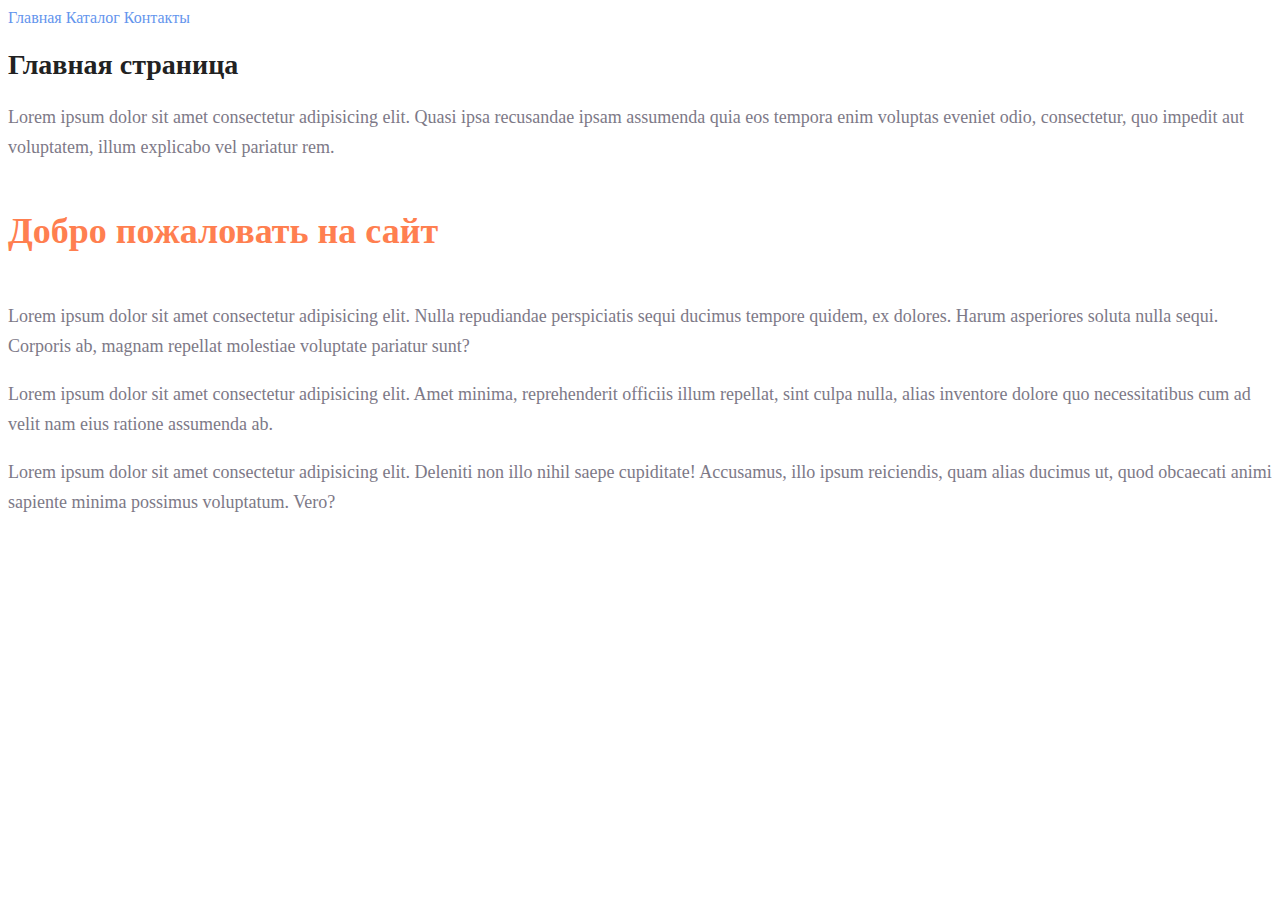
<file: lesson1/homework/index.html>
<!DOCTYPE html>
<html lang="ru">
<head>
    <meta charset="UTF-8">
    <meta name="viewport" content="width=device-width, initial-scale=1.0">
    <title>Главная</title>
    <link rel="stylesheet" href="style/style.css">
</head>
<body>
    <a class="nav_link"  href="index.html">Главная</a>
    <a class="nav_link"  href="catalog/catalog.html">Каталог</a>
    <a class="nav_link"  href="contacts.html">Контакты</a>
    <h1 class="title">Главная страница</h1>
    <p class="text">Lorem ipsum dolor sit amet consectetur adipisicing elit. Quasi ipsa recusandae ipsam assumenda quia eos tempora enim voluptas eveniet odio, consectetur, quo impedit aut voluptatem, illum explicabo vel pariatur rem.</p>
    <h2 class="subtitle">Добро пожаловать на сайт</h2>
    <p class="text">Lorem ipsum dolor sit amet consectetur adipisicing elit. Nulla repudiandae perspiciatis sequi ducimus tempore quidem, ex dolores. Harum asperiores soluta nulla sequi. Corporis ab, magnam repellat molestiae voluptate pariatur sunt?</p>
    <p class="text">Lorem ipsum dolor sit amet consectetur adipisicing elit. Amet minima, reprehenderit officiis illum repellat, sint culpa nulla, alias inventore dolore quo necessitatibus cum ad velit nam eius ratione assumenda ab.</p>
    <p class="text">Lorem ipsum dolor sit amet consectetur adipisicing elit. Deleniti non illo nihil saepe cupiditate! Accusamus, illo ipsum reiciendis, quam alias ducimus ut, quod obcaecati animi sapiente minima possimus voluptatum. Vero?</p>
    
</body>
</html>
</file>
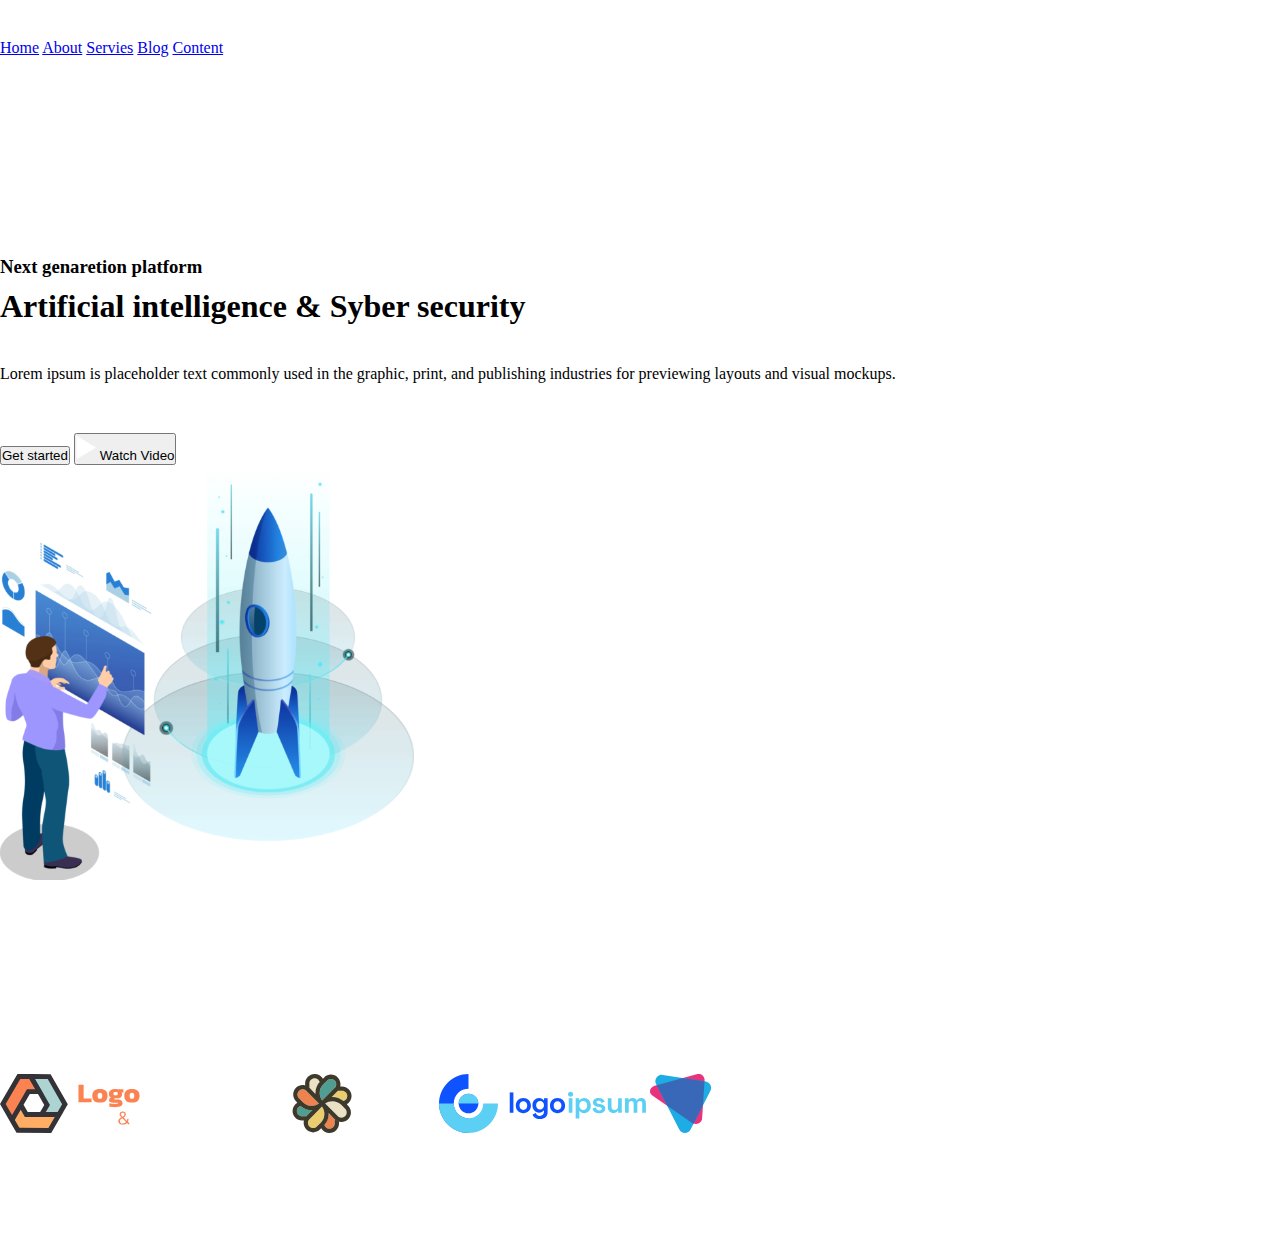
<file: lesson6/classwork/index.html>
<!DOCTYPE html>
<html lang="ru">

<head>
    <meta charset="UTF-8">
    <meta name="viewport" content="width=device-width, initial-scale=1.0">
    <title>maket</title>
    <link rel="stylesheet" href="styles.css">
</head>

<body>
    <div class="top">
        <div class="header">
            <a class="header__link" href="#">Home</a>
            <a class="header__link" href="#">About</a>
            <a class="header__link" href="#">Servies</a>
            <a class="header__link" href="#">Blog</a>
            <a class="header__link" href="#">Content</a>
        </div>
        <div class="top__content">
            <div class="top__info">
                <h3 class="subtitle">Next genaretion platform</h3>
                <h1 class="title">Artificial intelligence & Syber security</h1>
                <p class="text">Lorem ipsum is placeholder text commonly used in the graphic, print, and publishing
                    industries for
                    previewing layouts and visual mockups.</p>
                <div class="top__button">
                    <button class="button">Get started</button>
                    <button class="button">
                        <svg width="20" height="25" viewBox="0 0 20 25" fill="none" xmlns="http://www.w3.org/2000/svg">
                            <path d="M20 12.5L0.500001 24.1913L0.500002 0.808657L20 12.5Z" fill="white" />
                        </svg>
                        Watch Video</button>
                </div>
            </div>
            <img src="img/9 1.svg" alt="top__content__img">
        </div>
        <div class="top__logo">
            <img src="img/logo1.svg" alt="logo_img">
            <img src="img/logo2.svg" alt="logo_img">
            <img src="img/logo3.svg" alt="logo_img">
            <img src="img/logo4.svg" alt="logo_img">
        </div>
    </div>
</body>

</html>
</file>
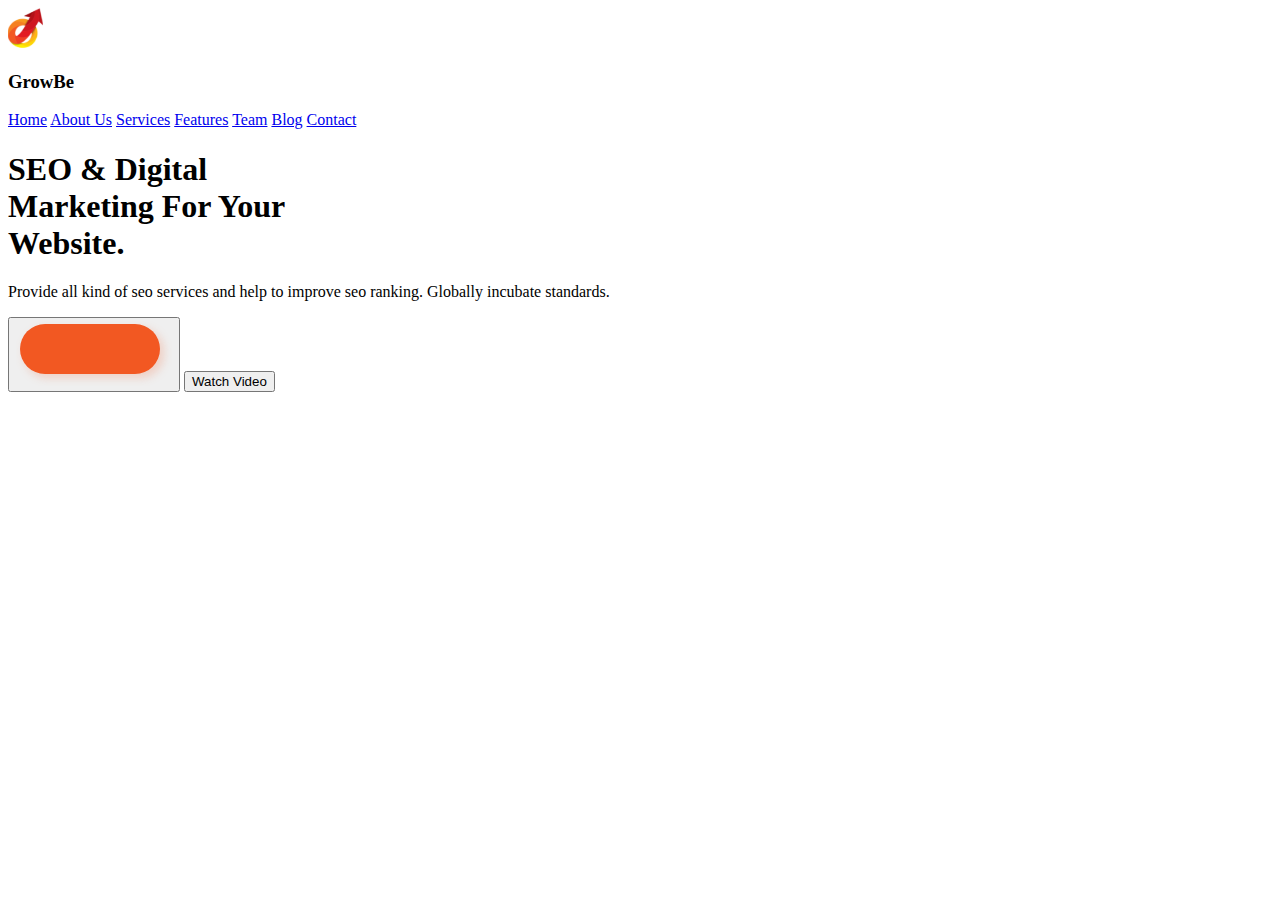
<file: lesson6/homework/index.html>
<!DOCTYPE html>
<html lang="en">
<head>
    <meta charset="UTF-8">
    <meta name="viewport" content="width=device-width, initial-scale=1.0">
    <title>Document</title>
</head>
<body>
    <div class="top">
        <div class="header">
            <div class="logo">
                <img src="img/logo__top.svg" alt="logo_top_img"> 
                <h3>GrowBe</h3>
            </div>
            <div class="menu">
                <a class="header__link" href="#">Home</a>
                <a class="header__link" href="#">About Us</a>
                <a class="header__link" href="#">Services</a>
                <a class="header__link" href="#">Features</a>
                <a class="header__link" href="#">Team</a>
                <a class="header__link" href="#">Blog</a>
                <a class="header__link" href="#">Contact</a>
            </div>
           <div class="top__content">
                <h1 class="title">
                    SEO & Digital <br />
                    Marketing For Your <br />
                    Website.<br />
                </h1>
                <p class="text">Provide all kind of seo services and help to improve
                    seo ranking. Globally incubate standards.</p>
                <div class="top__button">
                    <button class="button"> <img src="img/button.svg" alt="button"></button>
                <button class="button">Watch Video</button>
                </div>
           </div>
        </div>
    </div>
</body>
</html>
</file>
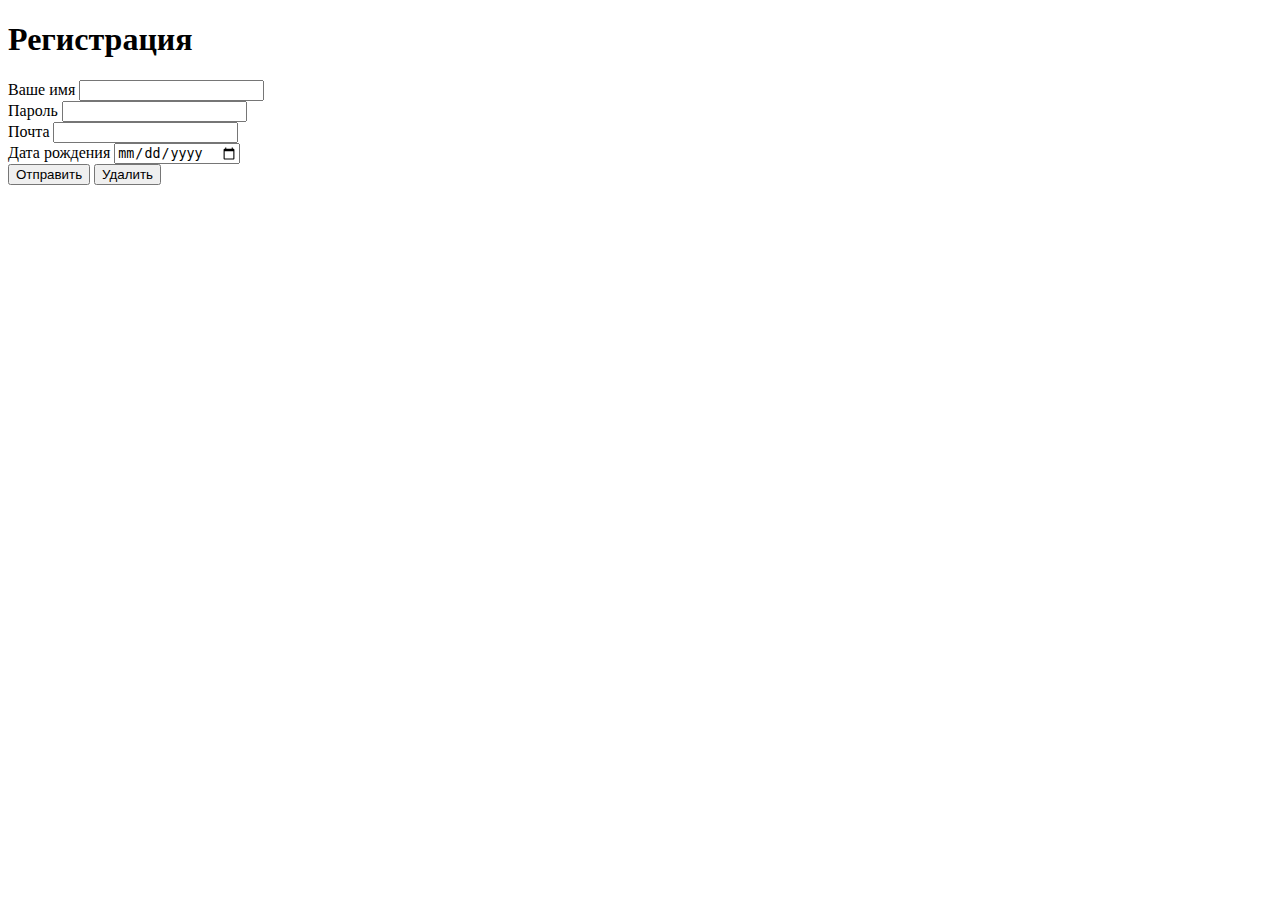
<file: lesson1/classwork/task2/index.html>
<!DOCTYPE html>
<html lang="en">
<head>
    <meta charset="UTF-8">
    <meta name="viewport" content="width=device-width, initial-scale=1.0">
    <title>Document</title>
</head>
<body>
    <h1>Регистрация</h1>
    <form action="#">
        Ваше имя <input type="text"><br>
        Пароль <input type="password"><br>
        Почта <input type="email"><br>
        Дата рождения <input type="date"><br>
        <button type="submit">Отправить</button>
        <button type="reset">Удалить</button>
    </form>
</body>
</html>
</file>
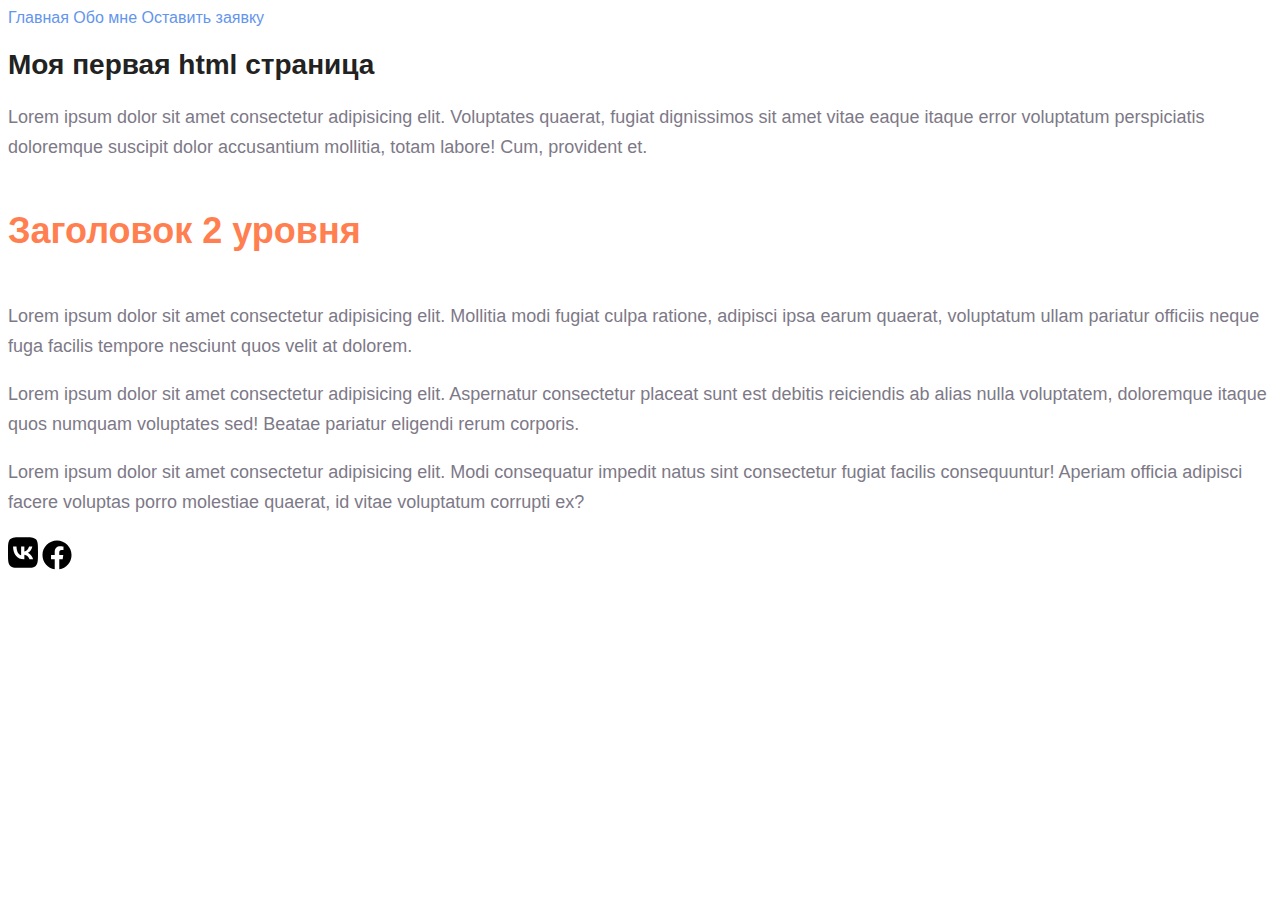
<file: lesson1/classwork/seminar/task1/index.html>
<!DOCTYPE html>
<html lang="ru">
<head>
    <meta charset="UTF-8">
    <meta name="viewport" content="width=device-width, initial-scale=1.0">
    <title>Главная</title>
    <link rel="stylesheet" href="style/style.css">
</head>
<body>
    <a class="nav_link" href="index.html">Главная</a>
    <a class="nav_link" href="info/about.html">Обо мне</a>
    <a class="nav_link" href="form.html">Оставить заявку</a>
    <h1 class="title">Моя первая html страница</h1>
    <p class="text">Lorem ipsum dolor sit amet consectetur adipisicing elit. Voluptates quaerat, fugiat dignissimos sit amet vitae eaque itaque error voluptatum perspiciatis doloremque suscipit dolor accusantium mollitia, totam labore! Cum, provident et.</p>
    <h2 class="subject">Заголовок 2 уровня</h2>
    <p class="text">Lorem ipsum dolor sit amet consectetur adipisicing elit. Mollitia modi fugiat culpa ratione, adipisci ipsa earum quaerat, voluptatum ullam pariatur officiis neque fuga facilis tempore nesciunt quos velit at dolorem.</p>
    <p class="text">Lorem ipsum dolor sit amet consectetur adipisicing elit. Aspernatur consectetur placeat sunt est debitis reiciendis ab alias nulla voluptatem, doloremque itaque quos numquam voluptates sed! Beatae pariatur eligendi rerum corporis.</p>
    <p class="text">Lorem ipsum dolor sit amet consectetur adipisicing elit. Modi consequatur impedit natus sint consectetur fugiat facilis consequuntur! Aperiam officia adipisci facere voluptas porro molestiae quaerat, id vitae voluptatum corrupti ex?</p>
    <a href="https://vk.com/"> <img src="img/vk.svg" alt="Вконтакте" width=" 30"></a>
    <a href="https://www.facebook.com/"> <img src="img/facebook.svg" alt="Facebook" width=" 30"></a>
</body>
</html>
</file>
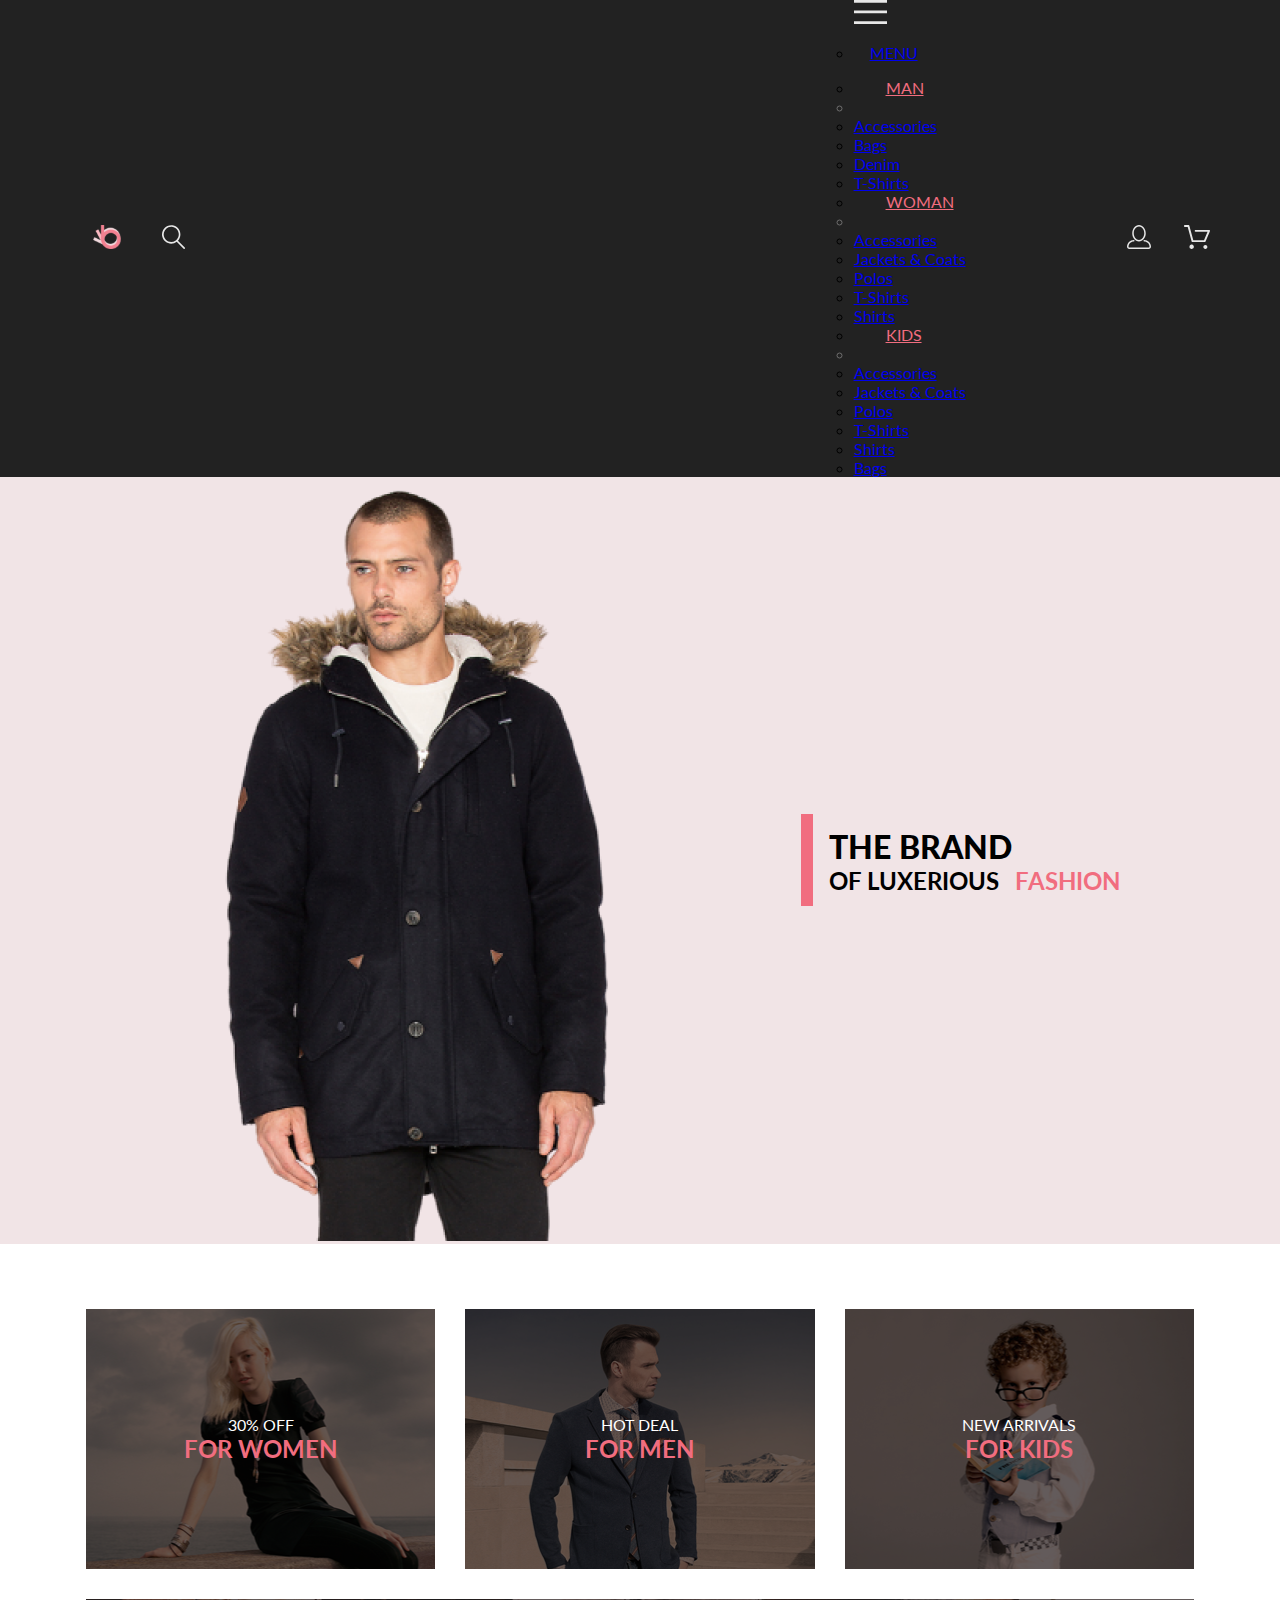
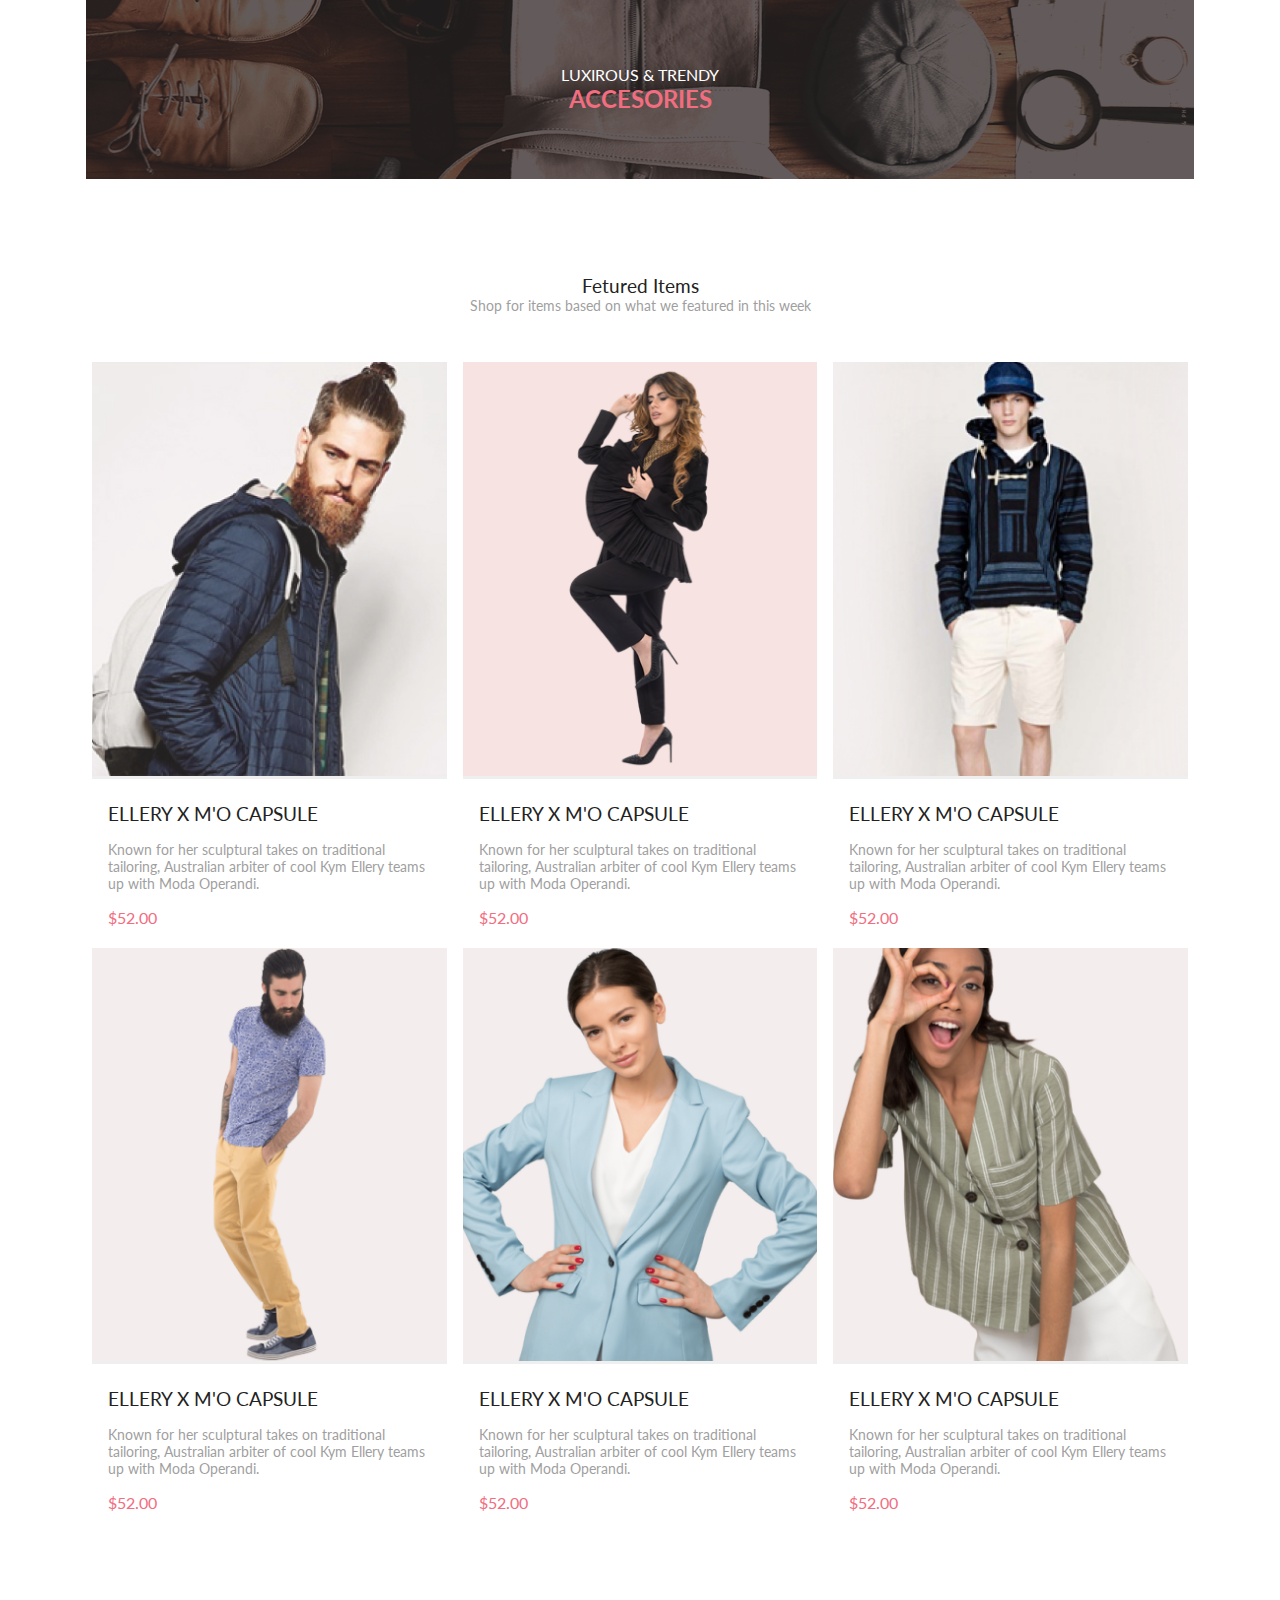
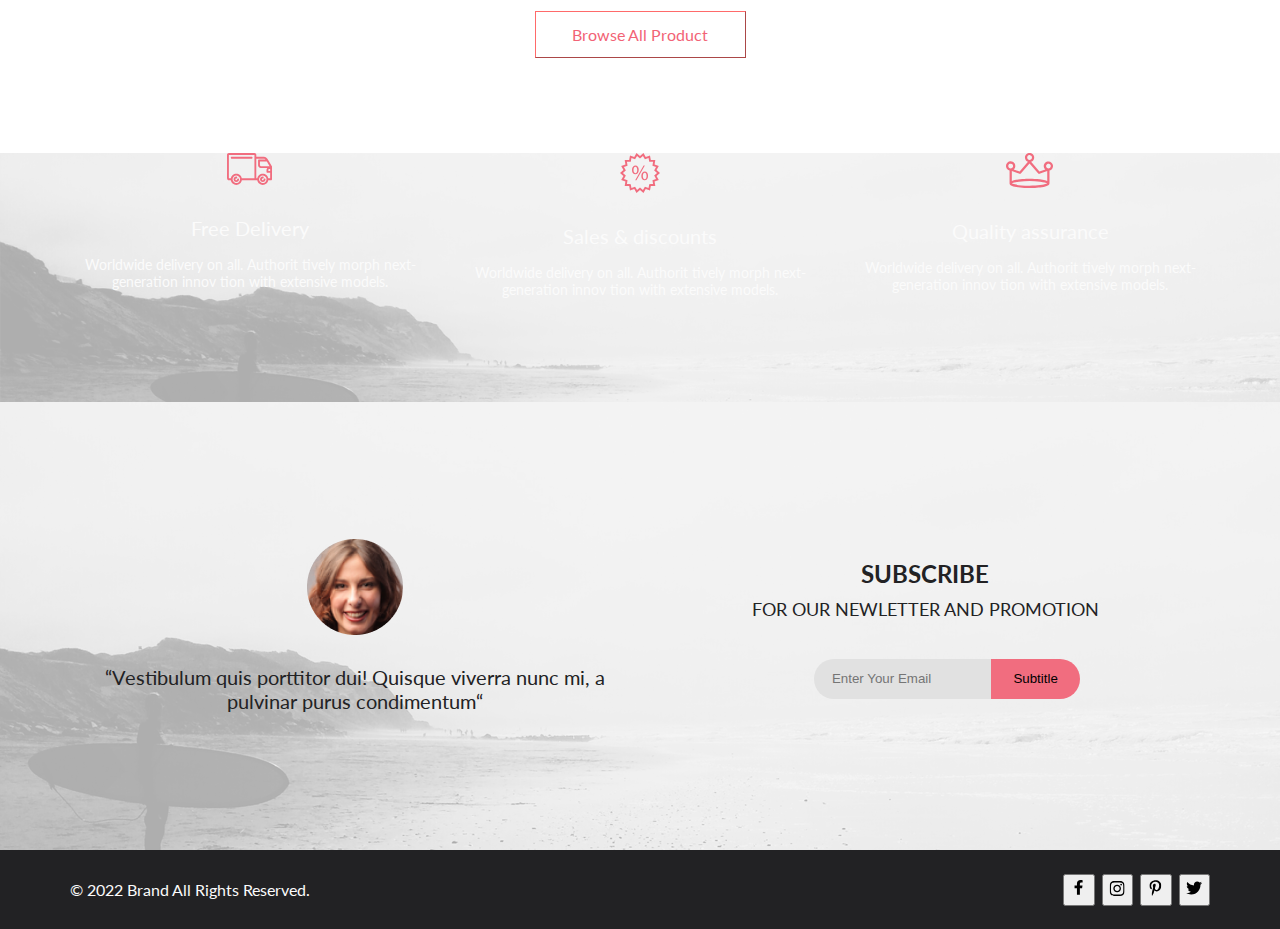
<file: lesson12/inddex.html>
<!DOCTYPE html>
<html lang="en">

<head>
    <meta charset="UTF-8">
    <meta name="viewport" content="width=device-width, initial-scale=1.0">
    <title>Document</title>
    <link rel="preconnect" href="https://fonts.googleapis.com">
    <link rel="preconnect" href="https://fonts.gstatic.com" crossorigin>
    <link href="https://fonts.googleapis.com/css2?family=Lato:ital,wght@0,300;0,400;0,700;0,900;1,400&display=swap"
        rel="stylesheet">
    <link rel="preconnect" href="https://fonts.googleapis.com">
    <link rel="preconnect" href="https://fonts.gstatic.com" crossorigin>
    <link href="https://fonts.googleapis.com/css2?family=Lato:ital,wght@0,300;0,400;0,700;0,900;1,400&display=swap"
        rel="stylesheet">
    <link href="https://cdn.jsdelivr.net/npm/bootstrap@5.3.2/dist/css/bootstrap.min.css" rel="stylesheet"           integrity="sha384-T3c6CoIi6uLrA9TneNEoa7RxnatzjcDSCmG1MXxSR1GAsXEV/Dwwykc2MPK8M2HN" crossorigin="anonymous">
    <link rel="stylesheet" href="style/style.css">
</head>

<body>
    <nav class="header_nav">
        <div class="container">
            <div class="header_menu">
                <ul class="logo">
                    <a href="#"><img class="img_icon" src="img/header/logo.svg" alt="logo"></a>
                    <a class="seek" href="#"><img class="img_icon" src="img/icon/icon1.svg" alt="icon1"></a>
                </ul>


                <ul class="nav_list ">
                    <li class="nav_item dropdown-toggle"><a href="#" class="nav_link" role="button" data-bs-toggle="dropdown" aria-expanded="false"><img class="img_icon" src="img/icon/icon2.svg" alt="icon2" > </a>
                        <ul class="dropdown-menu menu_categories ">
                            <li class="menu ">
                                <a class="dropdown-item" href="#">MENU</a>
                            </li>
                            <li><a class="dropdown-item Heading_catalog_menu" href="#">MAN</a></li>
                            <li class="Man_catalog">
                                
                                <li><a class="dropdown-item" href="#">Accessories</a></li>
                                <li><a class="dropdown-item" href="#">Bags</a></li>
                                <li><a class="dropdown-item" href="#">Denim</a></li> 
                                <li><a class="dropdown-item" href="#">T-Shirts</a></li> 
                            </li> 
                            <li><a class="dropdown-item Heading_catalog_menu" href="#">WOMAN</a></li> 
                            <li class="Woman_catalog">
                                
                                <li><a class="dropdown-item" href="#">Accessories</a></li>
                                <li><a class="dropdown-item" href="#">Jackets & Coats</a></li>
                                <li><a class="dropdown-item" href="#">Polos</a></li>
                                <li><a class="dropdown-item" href="#">T-Shirts</a></li>
                                <li><a class="dropdown-item" href="#">Shirts</a></li>
                            </li>
                            <li><a class="dropdown-item Heading_catalog_menu" href="#">KIDS</a></li>
                            <li class="Kids_catalog">
                                
                                <li><a class="dropdown-item" href="#">Accessories</a></li>
                                <li><a class="dropdown-item" href="#">Jackets & Coats</a></li>
                                <li><a class="dropdown-item" href="#">Polos</a></li>
                                <li><a class="dropdown-item" href="#">T-Shirts</a></li>
                                <li><a class="dropdown-item" href="#">Shirts</a></li>
                                <li><a class="dropdown-item" href="#">Bags</a></li>
                            </li>  
                        </ul>
                    </li>
                    <li class="nav_item icon_mobile"><a href="#!" class="nav_link"><img class="img_icon" src="img/icon/icon3.svg" alt="icon3"></a>
                    </li>
                    <li class="nav_item icon_mobile"><a href="#!" class="nav_link"><img class="img_icon" src="img/icon/icon4.svg" alt="icon4"></a>
                    </li>
                </ul>

            </div>
        </div>

    </nav>
 
    <header class="header_content">
            <div>
                <img class="img_header" src="img/header/content_top.png" alt="img_content">
            </div>
            <div class="header_title">
                <div class="img_style_title">
                    <img src="img/header/stlyle_title.svg" alt="stlyle_title">
                </div>
                <div class="headings">
                    <h1 class="title">THE BRAND</h1>
                    <div class="sub_title">
                        <h2 class="subtitle">OF LUXERIOUS </h2>
                        <h2 class="subtitle2">FASHION</h2>
                    </div>
                </div>
            </div>
    </header>

    <main class="content container">
        <div class="categories">
            <div class="clothes">
                <div class="women flex">
                    <p class="action">30% OFF</p>
                    <h2 class="section">FOR WOMEN</h2>
                </div>
                <div class="men flex">
                    <p class="action">HOT DEAL </p>
                    <h2 class="section">FOR MEN</h2>
                </div>
                <div class="kids flex">
                    <p class="action">NEW ARRIVALS</p>
                    <h2 class="section">FOR KIDS</h2>
                </div>
            </div>
            <div class="accessories flex">
                <p class="action">LUXIROUS & TRENDY</p>
                <h2 class="section">ACCESORIES</h2>
            </div>
        </div>

        <div class="title_catalog">
            <h3 class="subtitle_catalog">Fetured Items</h3>
            <p class="text">Shop for items based on what we featured in this week</p>
        </div>

        <div class="catalog1">
            <div class="product_description">
                <button class="product_add"><img src="img/product/product1.jpg" alt="product1" class="product"></button>
                
                <div class="parameters">
                    <h3 class="subtitle_catalog">ELLERY X M'O CAPSULE</h3>
                    <p class="text">Known for her sculptural takes on traditional tailoring, Australian arbiter of cool
                        Kym Ellery teams up with Moda Operandi.</p>
                    <p class="price">$52.00</p>
                </div>


            </div>
            <div class="product_description">
                <button class="product_add"><img src="img/product/product2.png" alt="product2" class="product"></button>
                
                <div class="parameters">
                    <h3 class="subtitle_catalog">ELLERY X M'O CAPSULE</h3>
                    <p class="text">Known for her sculptural takes on traditional tailoring, Australian arbiter of cool
                        Kym Ellery teams up with Moda Operandi.</p>
                    <p class="price">$52.00</p>
                </div>


            </div>
            <div class="product_description">
                <button class="product_add"><img src="img/product/product3.png" alt="product3" class="product"></button>
                
                <div class="parameters">
                    <h3 class="subtitle_catalog">ELLERY X M'O CAPSULE</h3>
                    <p class="text">Known for her sculptural takes on traditional tailoring, Australian arbiter of cool
                        Kym Ellery teams up with Moda Operandi.</p>
                    <p class="price">$52.00</p>
                </div>


            </div>
            <div class="product_description">
                <button class="product_add"><img src="img/product/product4.png" alt="product4" class="product"></button>
                
                <div class="parameters">
                    <h3 class="subtitle_catalog">ELLERY X M'O CAPSULE</h3>
                    <p class="text">Known for her sculptural takes on traditional tailoring, Australian arbiter of cool
                        Kym Ellery teams up with Moda Operandi.</p>
                    <p class="price">$52.00</p>
                </div>


            </div>
            <div class="product_description">
                <button class="product_add"><img src="img/product/product5.png" alt="product5" class="product"></button>
                
                <div class="parameters">
                    <h3 class="subtitle_catalog">ELLERY X M'O CAPSULE</h3>
                    <p class="text">Known for her sculptural takes on traditional tailoring, Australian arbiter of cool
                        Kym Ellery teams up with Moda Operandi.</p>
                    <p class="price">$52.00</p>
                </div>


            </div>
            <div class="product_description">
                <button class="product_add"><img src="img/product/product6.png" alt="product6" class="product"></button>
                
                <div class="parameters">
                    <h3 class="subtitle_catalog">ELLERY X M'O CAPSULE</h3>
                    <p class="text">Known for her sculptural takes on traditional tailoring, Australian arbiter of cool
                        Kym Ellery teams up with Moda Operandi.</p>
                    <p class="price">$52.00</p>
                </div>
            </div>

        </div>
        <div class="button_all_product">
            <button class="button_product">Browse All Product</button>
        </div>
        
    </main>
<script src="https://cdn.jsdelivr.net/npm/bootstrap@5.3.2/dist/js/bootstrap.bundle.min.js" integrity="sha384-C6RzsynM9kWDrMNeT87bh95OGNyZPhcTNXj1NW7RuBCsyN/o0jlpcV8Qyq46cDfL" crossorigin="anonymous"></script>
</body>
 
<section>
    <div class="info_order container">
        <div class="items">
            <div class="img_info_orfer">
                <img src="img/footer/info_order/item1.svg" alt="item1" class="img_items">
            </div>
            <h4 class="subtitle_info">Free Delivery</h4>
            <p class="text_info">Worldwide delivery on all. Authorit tively morph next-generation innov tion with extensive models.</p>
        </div>
        <div class="items">
            <div class="img_info_orfer">
                <img src="img/footer/info_order/item2.svg" alt="item2" class="img_items">
            </div>
            <h4 class="subtitle_info">Sales & discounts</h4>
            <p class="text_info">Worldwide delivery on all. Authorit tively morph next-generation innov tion with extensive models.</p>
        </div>
            <div class="items">
            <div class="img_info_orfer">
                <img src="img/footer/info_order/item3.svg" alt="item3" class="img_items">
            </div>
            <h4 class="subtitle_info">Quality assurance</h4>
            <p class="text_info">Worldwide delivery on all. Authorit tively morph next-generation innov tion with extensive models.</p>
        </div>
    </div>
    
</section>
<section>
    <div class="subscription_form container ">
        <div class="citation">
            <img src="img/footer/info_order/subscription_form/author.png" alt="author" class="author">
            <p class="text_citation">“Vestibulum quis porttitor dui! Quisque viverra nunc mi, a pulvinar purus condimentum“</p>

        </div>
        <div class="form">
            <div class="title_form">
                <h3 class="subtitle_form">SUBSCRIBE</h3>
                <p class="text_form">FOR OUR NEWLETTER AND PROMOTION</p>
                
                 <form class="subscribe_newsletter" action="#">
                    <p class="input_email"><input type="email" required placeholder="Enter Your Email"></p>
                    <button class="subscribe">Subtitle</button>
                </form>
                    
                    
                
                
            </div>
        </div>
    </div>
</section>

<footer>
     <div class="info_contacts container">
        <div class="info">
            <p class="info_footer">© 2022  Brand  All Rights Reserved.</p>
        </div>


        <ul class="footer_list">
            <li class="footer_item">
                <button class="button_icon">
                    <svg xmlns="http://www.w3.org/2000/svg" width="11" height="16" viewBox="0 0 11 16">
                        <path d="M9.08836 8.28L9.50686 5.61602H6.89022V3.88729C6.89022 3.15847 7.25574 2.44806 8.42765 2.44806H9.61722V0.179975C9.61722 0.179975 8.53772 0 7.50561 0C5.35073 0 3.9422 1.27593 3.9422 3.5857V5.61602H1.54688V8.28H3.9422V14.72H6.89022V8.28H9.08836Z" />
                    </svg>
                </button>
             </li>
            <li class="footer_item">
                <button class="button_icon">
                    <svg xmlns="http://www.w3.org/2000/svg" width="16" height="17" viewBox="0 0 16 17">
                        <g clip-path="url(#clip0_190_1610)">
                        <path d="M8.13677 4.68162C6.02163 4.68162 4.31555 6.38494 4.31555 8.49666C4.31555 10.6084 6.02163 12.3117 8.13677 12.3117C10.2519 12.3117 11.958 10.6084 11.958 8.49666C11.958 6.38494 10.2519 4.68162 8.13677 4.68162ZM8.13677 10.9769C6.76991 10.9769 5.65248 9.86463 5.65248 8.49666C5.65248 7.12869 6.76658 6.01639 8.13677 6.01639C9.50695 6.01639 10.6211 7.12869 10.6211 8.49666C10.6211 9.86463 9.50363 10.9769 8.13677 10.9769ZM13.0056 4.52557C13.0056 5.02029 12.6065 5.41541 12.1143 5.41541C11.6188 5.41541 11.223 5.01697 11.223 4.52557C11.223 4.03416 11.6221 3.63572 12.1143 3.63572C12.6065 3.63572 13.0056 4.03416 13.0056 4.52557ZM15.5364 5.42869C15.4799 4.2367 15.2072 3.18084 14.3325 2.31092C13.4612 1.441 12.4036 1.16873 11.2097 1.10897C9.9792 1.03924 6.29101 1.03924 5.0605 1.10897C3.8699 1.16541 2.81233 1.43768 1.93768 2.3076C1.06302 3.17752 0.793639 4.23338 0.733776 5.42537C0.663937 6.65389 0.663937 10.3361 0.733776 11.5646C0.790313 12.7566 1.06302 13.8125 1.93768 14.6824C2.81233 15.5523 3.86658 15.8246 5.0605 15.8844C6.29101 15.9541 9.9792 15.9541 11.2097 15.8844C12.4036 15.8279 13.4612 15.5556 14.3325 14.6824C15.2039 13.8125 15.4766 12.7566 15.5364 11.5646C15.6063 10.3361 15.6063 6.65721 15.5364 5.42869ZM13.9468 12.8828C13.6874 13.5336 13.1852 14.0349 12.53 14.2972C11.5489 14.6857 9.22094 14.5961 8.13677 14.5961C7.05259 14.5961 4.72128 14.6824 3.74353 14.2972C3.09169 14.0383 2.58951 13.5369 2.32678 12.8828C1.93768 11.9033 2.02747 9.57908 2.02747 8.49666C2.02747 7.41424 1.941 5.0867 2.32678 4.11053C2.58619 3.45975 3.08837 2.95838 3.74353 2.69608C4.72461 2.3076 7.05259 2.39725 8.13677 2.39725C9.22094 2.39725 11.5523 2.31092 12.53 2.69608C13.1818 2.95506 13.684 3.45643 13.9468 4.11053C14.3359 5.09002 14.2461 7.41424 14.2461 8.49666C14.2461 9.57908 14.3359 11.9066 13.9468 12.8828Z" />
                        </g>
                        <defs>
                        <clipPath id="clip0_190_1610">
                        <rect width="14.8991" height="17" fill="white" transform="translate(0.68396)"/>
                        </clipPath>
                        </defs>
                        </svg>
                </button>
            </li>
            <li class="footer_item">
                <button class="button_icon">
                    <svg xmlns="http://www.w3.org/2000/svg" width="13" height="16" viewBox="0 0 13 16">
                        <g clip-path="url(#clip0_190_1618)">
                        <path d="M6.7402 0.203125C3.55552 0.203125 0.408081 2.34063 0.408081 5.8C0.408081 8 1.63726 9.25 2.38221 9.25C2.68951 9.25 2.86643 8.3875 2.86643 8.14375C2.86643 7.85313 2.13079 7.23438 2.13079 6.025C2.13079 3.5125 4.03043 1.73125 6.48878 1.73125C8.60259 1.73125 10.167 2.94062 10.167 5.1625C10.167 6.82187 9.50585 9.93437 7.3641 9.93437C6.59121 9.93437 5.93006 9.37187 5.93006 8.56563C5.93006 7.38438 6.74951 6.24062 6.74951 5.02187C6.74951 2.95312 3.83487 3.32812 3.83487 5.82812C3.83487 6.35313 3.90006 6.93437 4.13286 7.4125C3.70451 9.26875 2.82919 12.0344 2.82919 13.9469C2.82919 14.5375 2.91299 15.1188 2.96886 15.7094C3.0744 15.8281 3.02163 15.8156 3.18304 15.7563C4.74744 13.6 4.69157 13.1781 5.39928 10.3562C5.78107 11.0875 6.76814 11.4812 7.55034 11.4812C10.8468 11.4812 12.3274 8.24688 12.3274 5.33125C12.3274 2.22813 9.66415 0.203125 6.7402 0.203125Z" />
                        </g>
                        <defs>
                        <clipPath id="clip0_190_1618">
                        <rect width="11.9193" height="16" fill="white" transform="translate(0.408081)"/>
                        </clipPath>
                        </defs>
                        </svg>
                </button>
            </li>
            <li class="footer_item">
                <button class="button_icon">
                    <svg xmlns="http://www.w3.org/2000/svg" width="17" height="16" viewBox="0 0 17 16">
                        <g clip-path="url(#clip0_190_1614)">
                        <path d="M14.4181 4.74107C14.4281 4.88319 14.4281 5.02535 14.4281 5.16747C14.4281 9.50247 11.1509 14.4974 5.16096 14.4974C3.31558 14.4974 1.60132 13.9593 0.159302 13.0253C0.421495 13.0558 0.673569 13.0659 0.94585 13.0659C2.46851 13.0659 3.8702 12.5482 4.98953 11.6649C3.5576 11.6345 2.3576 10.6903 1.94415 9.39081C2.14585 9.42125 2.34751 9.44156 2.5593 9.44156C2.85172 9.44156 3.14418 9.40094 3.41643 9.32991C1.92401 9.02531 0.80465 7.70553 0.80465 6.11163V6.07103C1.23825 6.31469 1.74249 6.46697 2.2769 6.48725C1.39959 5.89841 0.824826 4.89335 0.824826 3.75628C0.824826 3.14716 0.98614 2.58878 1.26851 2.10147C2.87187 4.09131 5.28195 5.39078 7.98443 5.53294C7.93403 5.28928 7.90376 5.0355 7.90376 4.78169C7.90376 2.97457 9.35586 1.5025 11.1609 1.5025C12.0987 1.5025 12.9457 1.89844 13.5407 2.53803C14.2768 2.39591 14.9827 2.12178 15.6079 1.74616C15.3659 2.5076 14.8516 3.14719 14.176 3.55325C14.8315 3.48222 15.4668 3.29944 16.0516 3.04566C15.608 3.69538 15.0533 4.27403 14.4181 4.74107Z"/>
                        </g>
                        <defs>
                        <clipPath id="clip0_190_1614">
                        <rect width="15.8924" height="16" fill="white" transform="translate(0.159302)"/>
                        </clipPath>
                        </defs>
                        </svg>
                </button>
            </li>
        </ul>

    </div>
</footer>

</html>
</file>
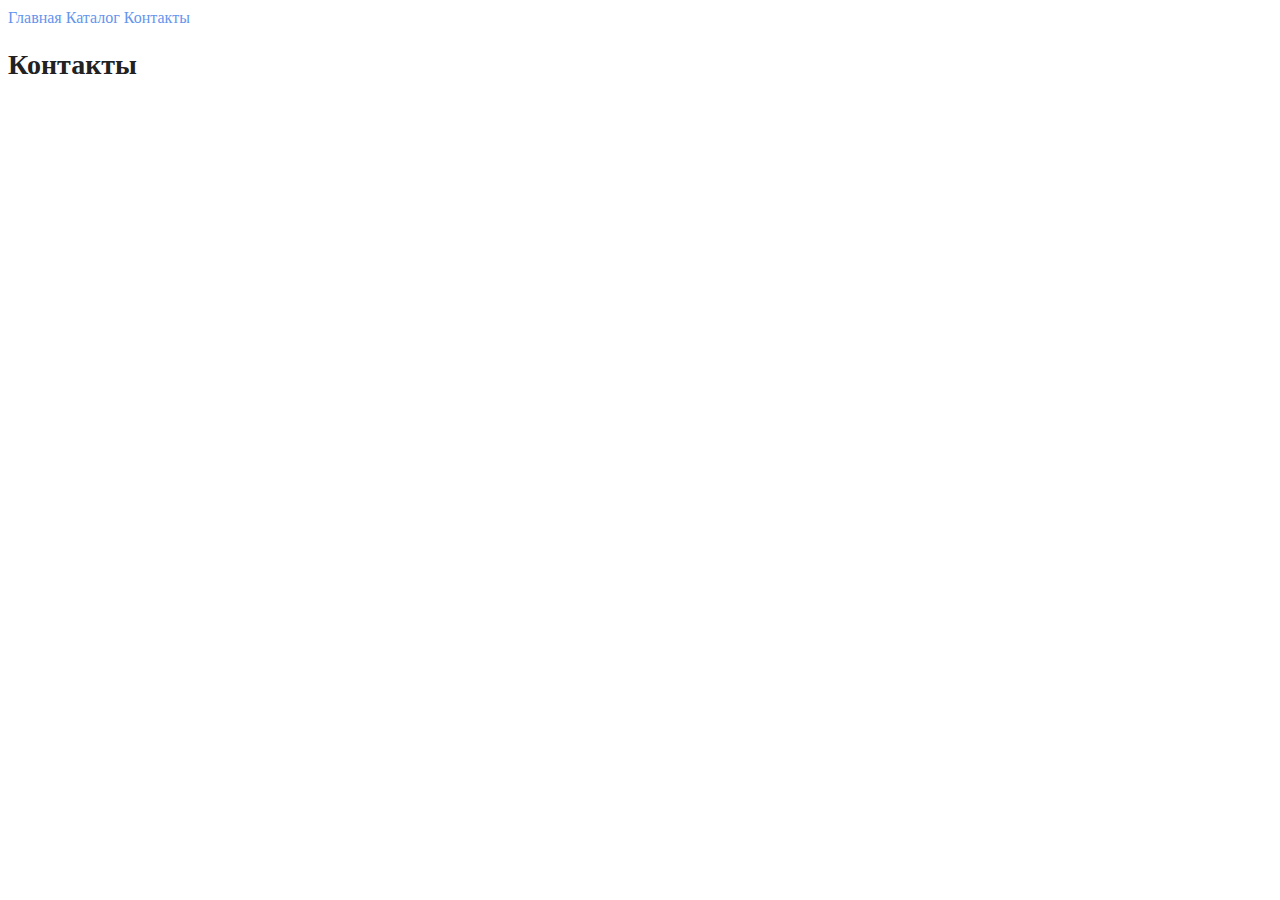
<file: lesson1/homework/contacts.html>
<!DOCTYPE html>
<html lang="ru">
<head>
    <meta charset="UTF-8">
    <meta name="viewport" content="width=device-width, initial-scale=1.0">
    <title>Контакты</title>
    <link rel="stylesheet" href="style/style.css">
</head>
<body>
    <a class="nav_link"  href="index.html">Главная</a>
    <a class="nav_link"  href="catalog/catalog.html">Каталог</a>
    <a class="nav_link"  href="contacts.html">Контакты</a>
    <H1 class="title">Контакты</H1>
</body>
</html>
</file>
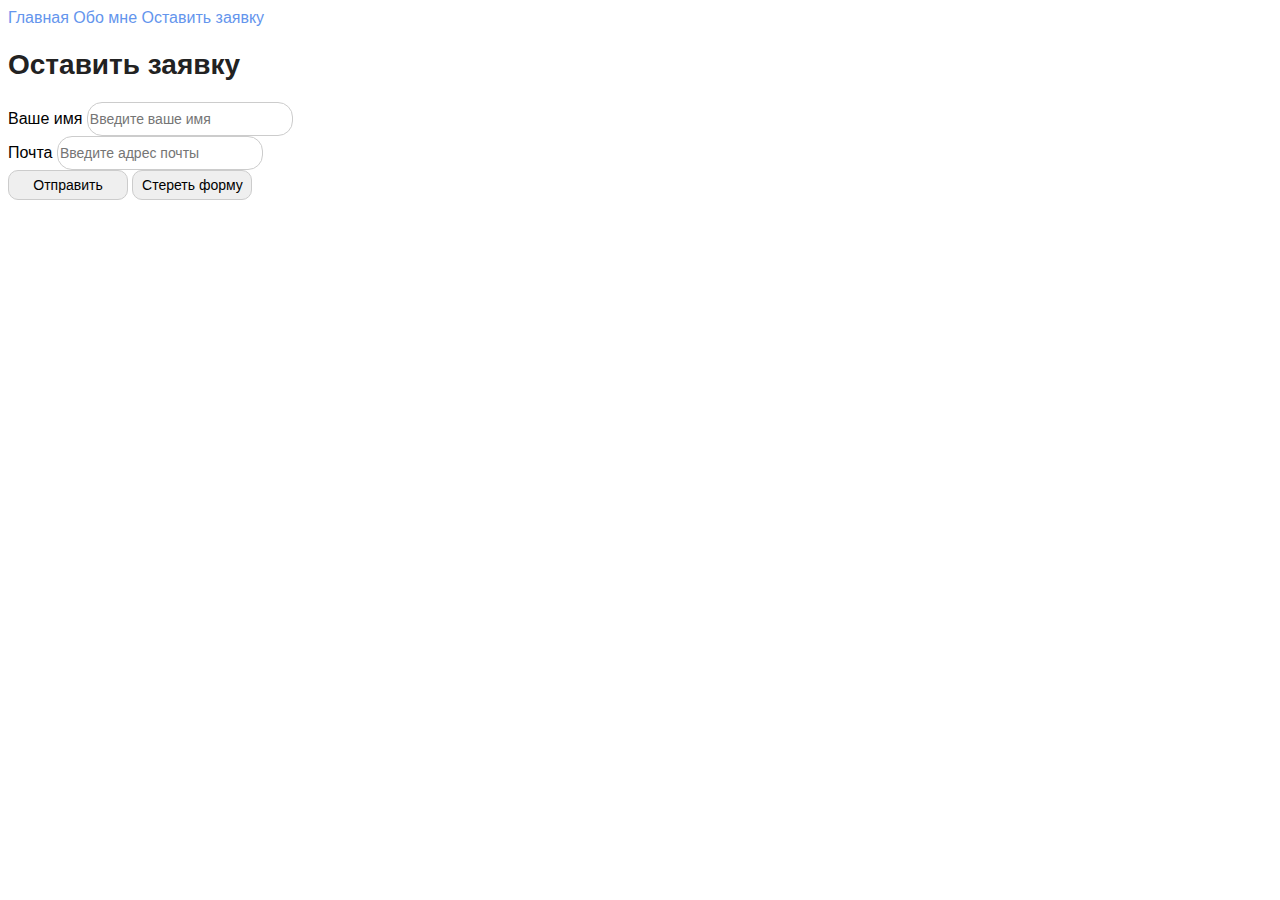
<file: lesson1/classwork/seminar/task1/form.html>
<!DOCTYPE html>
<html lang="ru">
<head>
    <meta charset="UTF-8">
    <meta name="viewport" content="width=device-width, initial-scale=1.0">
    <title>Оставить заявку</title>
    <link rel="stylesheet" href="style/style.css">
</head>
<body>
    <a class="nav_link" href="index.html">Главная</a>
    <a class="nav_link" href="info/about.html">Обо мне</a>
    <a class="nav_link" href="form.html">Оставить заявку</a>
    <h1 class="title">Оставить заявку</h1>
    <form action="#" >
        Ваше имя <input class="form_input" type="text" placeholder="Введите ваше имя"><br>
        Почта <input class="form_input" type="email" placeholder="Введите адрес почты"><br>
        <button class="form_button" type="submit">Отправить</button>
        <button class="form_button"  class="form_button"type="reset">Стереть форму</button>
    </form>

</body>
</html>
</file>
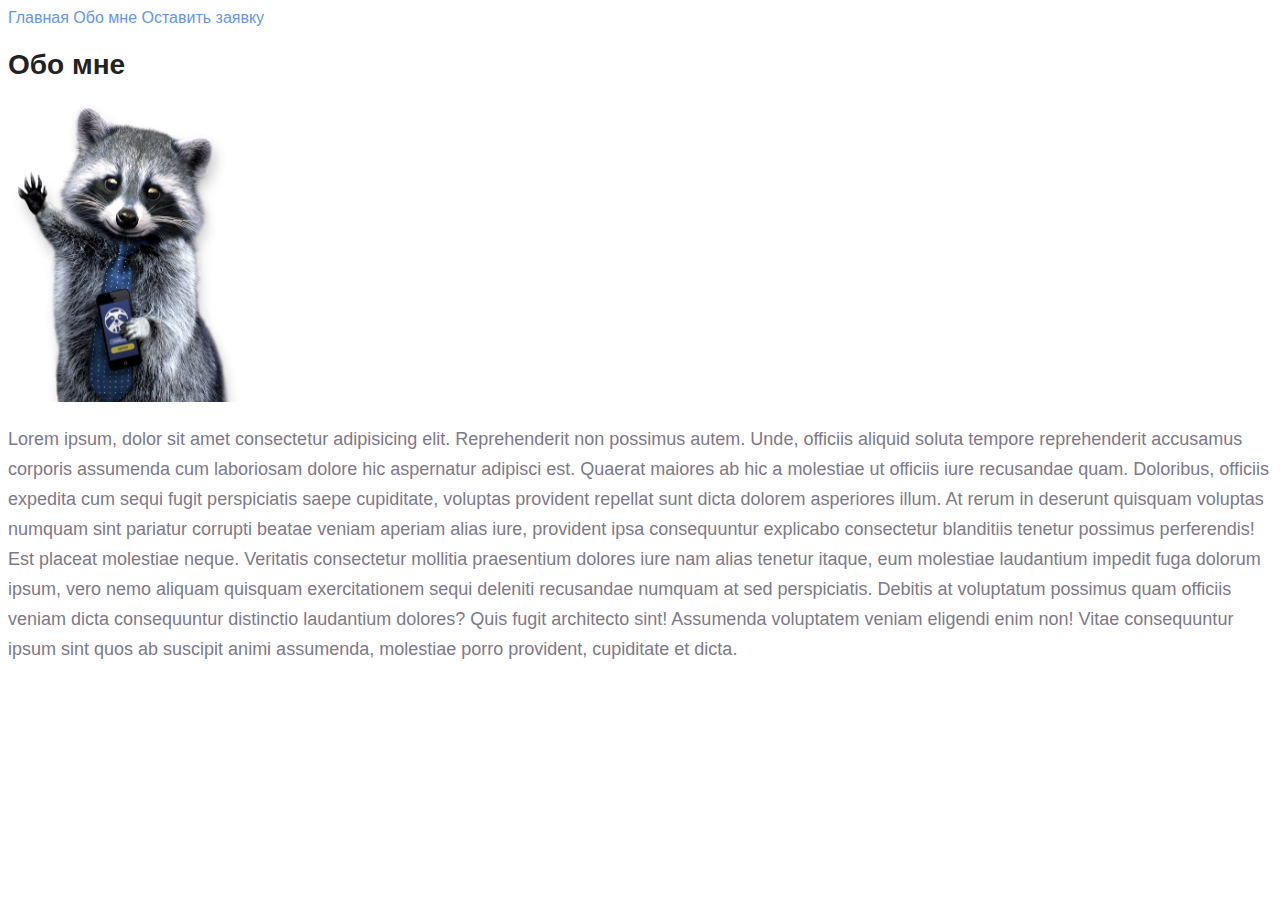
<file: lesson1/classwork/seminar/task1/info/about.html>
<!DOCTYPE html>
<html lang="ru">
<head>
    <meta charset="UTF-8">
    <meta name="viewport" content="width=device-width, initial-scale=1.0">
    <title>Обо мне</title>
    <link rel="stylesheet" href="../style/style.css">
</head>
<body>
    <a class="nav_link" href="../index.html">Главная</a>
    <a class="nav_link" href="about.html">Обо мне</a>
    <a class="nav_link" href="../form.html">Оставить заявку</a>
    <h1 class="title">Обо мне</h1>
    <img class="avatar" src="../img/enot.jpg" alt="фото енота" width=" 250" height=" 300">
    <p class="text">Lorem ipsum, dolor sit amet consectetur adipisicing elit. Reprehenderit non possimus autem. Unde, officiis aliquid soluta tempore reprehenderit accusamus corporis assumenda cum laboriosam dolore hic aspernatur adipisci est. Quaerat maiores ab hic a molestiae ut officiis iure recusandae quam. Doloribus, officiis expedita cum sequi fugit perspiciatis saepe cupiditate, voluptas provident repellat sunt dicta dolorem asperiores illum. At rerum in deserunt quisquam voluptas numquam sint pariatur corrupti beatae veniam aperiam alias iure, provident ipsa consequuntur explicabo consectetur blanditiis tenetur possimus perferendis! Est placeat molestiae neque. Veritatis consectetur mollitia praesentium dolores iure nam alias tenetur itaque, eum molestiae laudantium impedit fuga dolorum ipsum, vero nemo aliquam quisquam exercitationem sequi deleniti recusandae numquam at sed perspiciatis. Debitis at voluptatum possimus quam officiis veniam dicta consequuntur distinctio laudantium dolores? Quis fugit architecto sint! Assumenda voluptatem veniam eligendi enim non! Vitae consequuntur ipsum sint quos ab suscipit animi assumenda, molestiae porro provident, cupiditate et dicta.</p>
</body>
</html>
</file>
<file: lesson1/homework/style/style.css>
a { text-decoration: none; }
.nav_link{
    color: cornflowerblue;
    font-size: 16px;
    line-height: 20px;
}
.title{
    color: #222222;
    font-size: 28px;
    line-height: 36px;
    font-weight: bold;
}
.text{
    font-style: normal;
    font-weight: 300;
    font-size: 18px;
    line-height: 30px;
    color: #7D7987;
}
.subtitle{
    color: coral;
    font-style: normal;
    font-weight: 700;
    font-size: 36px;
    line-height: 80px;
}
</file>
<file: lesson6/classwork/styles.css>
* {
    margin: 0;
    padding: 0;
}

.top{
    padding-bottom: 99px;
}

.header{
    padding-top: 39px;
    padding-bottom: 39px;
}

.top__content{
    margin-top: 160px;
    margin-bottom: 190px;
}

.subtitle{
    margin-bottom: 10px;
}

.title{
    margin-bottom: 40px;
}

.top__button{
    margin-top: 50px;
}
</file>
<file: lesson1/classwork/seminar/task1/style/style.css>
body{
    font-family: sans-serif;
}
a{
    text-decoration: none;
}
.nav_link{
    color: cornflowerblue;
    font-size: 16px;
    line-height: 20px;
}
.title{
    color: #222;
    font-size: 28px;
    line-height: 36px;
    font-weight: bold;
}
.text{
    font-style: normal;
    font-weight: 300;
    font-size: 18px;
    line-height: 30px;
    color: #7D7987;
}
.subject{
    font-style: normal;
    font-weight: 700;
    font-size: 36px;
    line-height: 80px;
    color: coral;
}
.avatar{
    border-radius: 10px;
}
.form_input{
    width: 200px;
    height: 30px;
    outline: none;
    border: 1px solid #ccc;
    border-radius: 15px;
    font-size: 14px;
    line-height: 30px;
    font-family: sans-serif;  
}
.form_button{
    font-size: 14px;
    width: 120px;
    height: 30px;
    border-radius: 10px;
    border: 1px solid #ccc;
}
</file>
<file: lesson12/style/style.css>
*{
    margin: 0;
    padding: 0;
    box-sizing: border-box;
}

body{
    font-family: 'Lato', sans-serif;
}

.header_nav{
    background-color: #222;
    padding-top: 16px ;
    padding-bottom: 19px;
    padding: 0px 32px;
}

.container{
    max-width: 1140px;   
    margin: 0 auto;
}

.header_menu{
    display: flex;
    justify-content: space-between;
    align-items:center;

}

.logo{
    list-style-type: none;
    align-items:center; 
    display: flex;
    margin: 2%;
}
.seek{
    padding-left: 41px;
}

.nav_list{
    display: flex;
    list-style-type: none;
    align-items:center;
    column-gap: 33px;
}

.menu_categories{
    border-radius: 0px;
    width: 15rem;
}

.menu{
    padding: 1rem 1rem;
}

.Heading_catalog_menu{
    color: #F16D7F;
    padding-left: 2rem;
}
.Man_catalog, .Woman_catalog, .Kids_catalog{
    padding-left: 2rem;
    color: #6F6E6E;
}

.img_icon{
    height: 1.5rem;
}

.header_content{
    
    background-color: #F1E4E6;
    display: flex;
    width: 100%;
    margin: 0 auto;
}


.img_header{
 width: 100%;
}


.header_title{
    display: flex;
    align-items:center;
}

.title{
    max-height: 48px;
    font-style: normal;
    font-weight: 900;
    line-height: normal;
    margin-left: 16px;
}

.sub_title{
    display: flex;
}
.headings{
    display: flex;
    flex-direction: column;
    padding-right: 33px;
}

.subtitle{
    max-height: 32px;
    font-style: normal;
    font-weight: 700;
    line-height: normal;
    margin-left: 16px;
    text-wrap: nowrap;
}

.subtitle2{
    color: #F16D7F;
    max-height: 32px;
    font-style: normal;
    font-weight: 700;
    line-height: normal;
    margin-left: 16px;
}

.action{
    color: #FFF;
    text-align: center;
    font-family: Lato;
    font-size: 16px;
    font-style: normal;
    font-weight: 400;
    line-height: normal;
}

.section{
    color: #F16D7F;
    font-family: Lato;
    font-size: 24px;
    font-style: normal;
    font-weight: 700;
    line-height: normal;
}

.content{
    margin-top: 65px;
}

.categories{
    display: flex;
    flex-direction: column;
    padding: 0px 16px;
    
}

.clothes{
    display: flex;
    column-gap: 30px;
}

.flex{
    display: flex;
    flex-direction: column;
    justify-content: center;
    align-items: center;
    background-size: cover;
    background-position: center;
    width: 100%;
    height: 100%;
}
.women{
    background: url(../img/categories/women.png) rgba(33, 22, 22, 0.70) ;
    background-blend-mode: multiply;
    background-position: center;
    min-height: 260px;
    max-width: 360px;
    background-size: cover;
}

.men{
    background: url(../img/categories/men.png) rgba(33, 22, 22, 0.70);
    background-blend-mode: multiply;
    background-position: center;
    background-size: cover;
    min-height: 260px;
    max-width: 360px;
}

.kids{
    background: url(../img/categories/kids.png) rgba(33, 22, 22, 0.70);
    background-blend-mode: multiply;
    background-position: center;
    background-size: cover;
    min-height: 260px;
    max-width: 360px;
}

.accessories{
    background: url(../img/categories/accesories.png) rgba(33, 22, 22, 0.70);
    background-blend-mode: multiply;
    background-position: center;
    background-size: cover;
    min-height: 180px;
    margin-top: 30px;
    margin-bottom: 96px;   
}

.title_catalog{
    display: flex;
    flex-direction: column;
    align-items: center;
    margin-bottom: 48px;
    padding:  0% 10%;
}

.subtitle_catalog{
    color: #222;
    font-family: Lato;
    max-height: 30px;
    font-style: normal;
    font-weight: 400;
    line-height: normal;
    
}

.text{
    color: #9F9F9F;
    font-family: Lato;
    font-size: 14px;
    font-style: normal;
    font-weight: 400;
    line-height: normal;
}

.price{
    color: #F16D7F;
    font-family: Lato;
    max-height: 16px;
    font-style: normal;
    font-weight: 400;
    line-height: normal;
}

.catalog1{
    display: flex;
    column-gap: 16px;
    margin-bottom: 30px;
    padding: 0px 16px;
    flex-wrap: wrap;
    height: 100%;
    justify-content: center;
}



.product_description{
    display: flex;
    flex-direction: column;
    width: 32%;
    

}
.product_description img{
    width: 100%;
}
.product_add{
    border: none;

}

.product_add {
    display: block;
	position: relative;   
}
.product_add:before {
    content: '';
    position: absolute;
    top: 0;
    left: 0;
    right: 0;
    bottom: 0;
    background: url("../img/add_cart/Add\ to\ cart.svg") no-repeat center center;
    opacity: 0;
    z-index: 1;
    transition: opacity 0.4s ease;
}
.product_add:after {
    content: '';
    position: absolute;
    top: 0;
    left: 0;
    right: 0;
    bottom: 0;
    background: rgba(0, 0, 0, .8);
    opacity: 0;
    transition: opacity 0.4s linear;
}
.product_add:hover:before,
.product_add:hover:after {
    opacity: 1;
}

.parameters{
    padding: 24px 16px;
    display: flex;
    flex-direction: column;
    row-gap: 16px;
}

.button_all_product{
    display: flex;
    justify-content: center;
}
.button_product{
    display: flex;
    color: #F26376;
    background-color:#FFF;
    font-family: Lato;
    font-size: 16px;
    font-style: normal;
    font-weight: 400;
    line-height: normal;
    width: 211px;
    height: 47px;
    flex-shrink: 0;
    justify-content: center;
    align-items: center;
    margin-top: 48px;
    margin-bottom: 95px;
    border-width: 1px;
    border-color: #FF6A6A;
}
.button_product:hover {
    color: #FFF;;
    background-color:#F16D7F;
    transition: 0.7s;
}

article{
    background-color: #222224;
    padding-top: 104px;
}

.info_order{
    display: flex;
    column-gap: 30px;
}

.items{
    display: flex;
    flex-direction: column;
    align-items: center ;
}
.subtitle_info{
    color: #FBFBFB;
    font-family: Lato;
    font-size: 19.96px;
    font-style: normal;
    font-weight: 400;
    line-height: normal;
    margin-top: 28px;
}

.text_info{
    color: #FBFBFB;
    text-align: center;
    font-family: Lato;
    font-size: 13.972px;
    font-style: normal;
    font-weight: 400;
    line-height: normal;
    margin-top: 16px;
    margin-bottom: 104px;
}

section{
    background: url(../img/footer/info_order/subscription_form/background.png) rgba(244, 244, 244, 0.70);
    background-blend-mode: lighten;
    background-position: center;
    background-size: cover;
}

.subscription_form{
    
    min-height: 448px;
    display: flex;
    justify-content: space-between;
    align-items:center;
}

.citation, .form {
    display: flex;
    flex-direction: column;
    align-items: center;
    width: 100%;
}
.author{
    margin-bottom: 30px;
}

.text_citation{
    color: #222224;

    text-align: center;
    font-family: Lato;
    font-size: 20px;
    font-style: normal;
    font-weight: 400;
    line-height: normal;
}

.title_form{
    display: flex;
    flex-direction: column;
    align-items: center;
    
}

.subtitle_form{
    color: #222224;
    text-align: center;
    font-family: Lato;
    font-size: 24px;
    font-style: normal;
    font-weight: 700;
    line-height: 167.2%
}

.text_form{
    color: #222224;
    font-family: Lato;
    font-size: 18px;
    font-style: normal;
    font-weight: 400;
    line-height: 167.2%;
}

.subscribe_newsletter{
    display: flex;
    padding-top: 10%;
}
input {
    background-color: #E1E1E1;
    border: none;
    height: 2.5rem;
    border-bottom-left-radius: 1.5rem;
    border-top-left-radius: 1.5rem;
    padding-left: 10%;
}
input:focus-visible {
    outline: none;
}

.subscribe{
    background-color: #F16D7F;
    border: none;
    border-bottom-right-radius: 1.5rem;
    border-top-right-radius: 1.5rem;
    padding: 0% 10% ;
}

footer{
    background-color: #222224;
    color: #222224;
}

.info_contacts{
    display: flex;
    justify-content: space-between;
    align-items:center;

}

.info_footer{
    padding-top: 30px;
    padding-bottom: 30px;
    color: #FBFBFB;
    font-family: Lato;
    font-size: 16px;
    font-style: normal;
    font-weight: 400;
    line-height: normal;
}

.footer_list{
    display: flex;
    list-style-type: none;
    align-items:center;
    column-gap: 7px;
    
}



.button_icon{
    width: 31.451px;
    height: 32px;
    fill: #000000;
}

.button_icon:hover {
    fill: #FFFFFF;
    background-color:#F16D7F;
    transition: 0.7s;
}

@media (max-width: 768px) {
    .product_description{
        width: 48.8%;
    }
    .info_order{
        flex-direction: column;
    }
    .subscription_form{
        flex-direction: column;
        justify-content: space-evenly;
    }
    .catalog1{
        justify-content: center;
    }
    
}

@media (max-width:375px ){
    .headings {
        display: flex;
        flex-direction: column;
        padding-right: 0px;
    }
    .icon_mobile{
        display: none;
    }
    .img_header{
        display: none;
    }
    .clothes{
        flex-direction: column;
        row-gap: 32px;
    }
    .catalog1{
        flex-direction: column;
        
    }
    .product_description{
        width: 100%;
    }
    .info_contacts{
        flex-direction: column-reverse;
        padding-top: 10%;
    }
}
</file>
